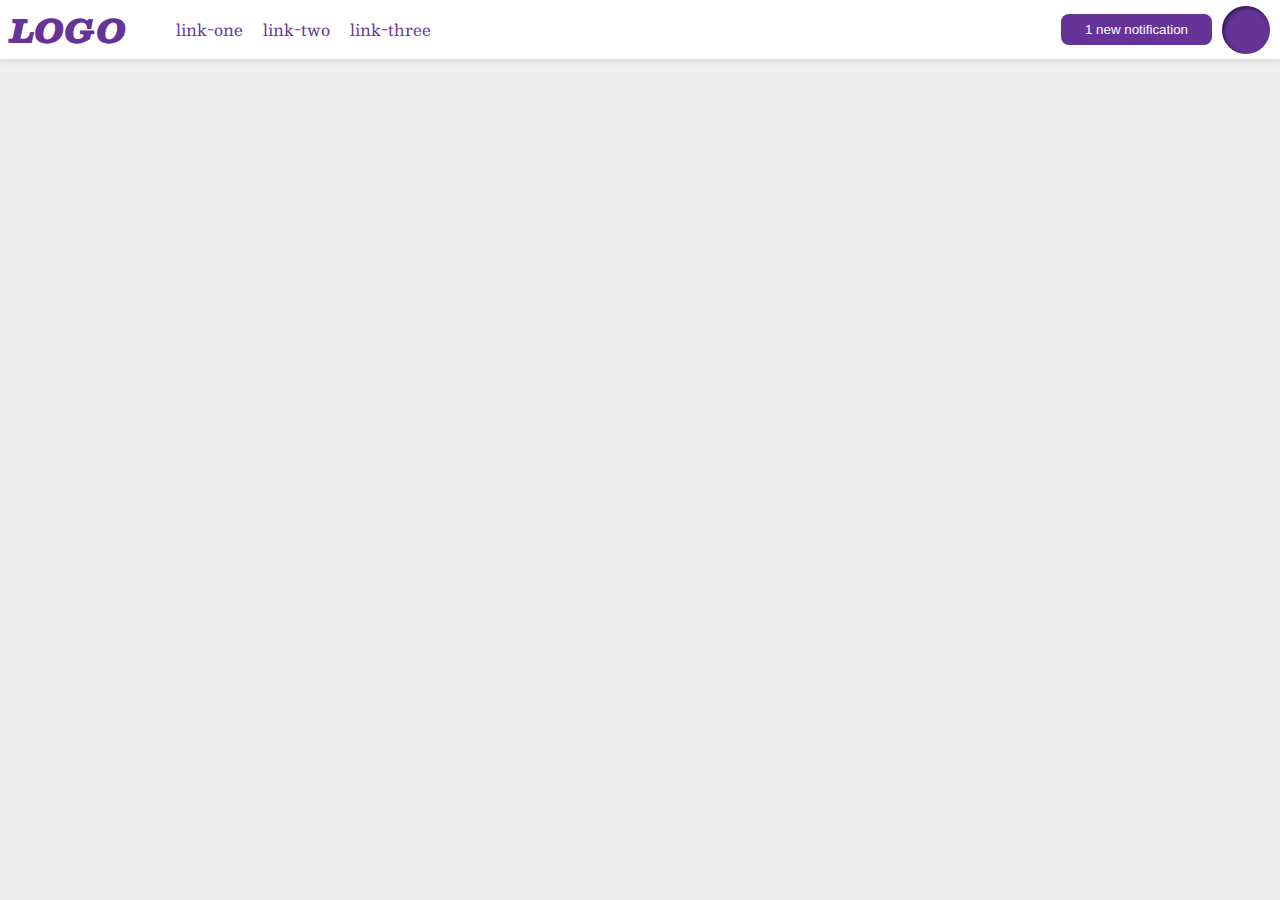
<file: foundations/flex/03-flex-header-2/index.html>
<!DOCTYPE html>
<html lang="en">
  <head>
    <meta charset="UTF-8">
    <meta http-equiv="X-UA-Compatible" content="IE=edge">
    <meta name="viewport" content="width=device-width, initial-scale=1.0">
    <title>Flex Header 2</title>
    <link rel="stylesheet" href="style.css">
  </head>
  <body>
    <div class="header">
      <div id="header_left">
        <div class="logo">
          LOGO
        </div>
        <ul class="links">
          <li><a href="https://google.com">link-one</a></li>
          <li><a href="https://google.com">link-two</a></li>
          <li><a href="https://google.com">link-three</a></li>
        </ul>
      </div>
      <div id="header_right">
        <button class="notifications">
          1 new notification
        </button>
        <div class="profile-image"></div>
      </div>
    </div>
  </body>
</html>
</file>
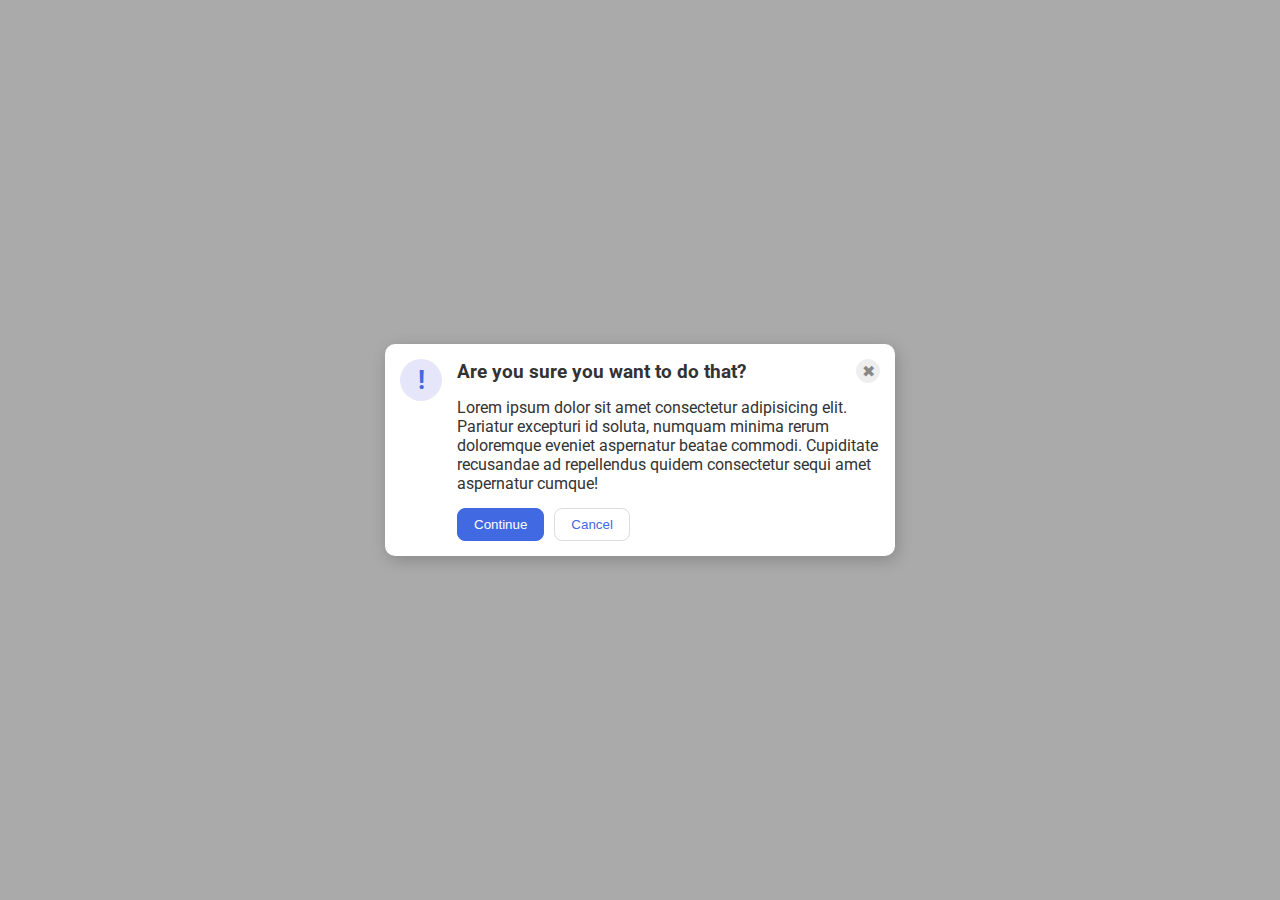
<file: foundations/flex/05-flex-modal/index.html>
<!DOCTYPE html>
<html lang="en">
  <head>
    <meta charset="UTF-8">
    <meta http-equiv="X-UA-Compatible" content="IE=edge">
    <meta name="viewport" content="width=device-width, initial-scale=1.0">
    <link rel="stylesheet" href="style.css">
    <title>Modal</title>
  </head>
  <body>
    <div class="modal">
      <div class="icon">!</div>
      <div class="body">
        <div class="body_top">
          <div class="header">Are you sure you want to do that?</div>
          <button class="close-button">✖</button>
        </div>
        <div class="text">Lorem ipsum dolor sit amet consectetur adipisicing elit. Pariatur excepturi id soluta, numquam minima rerum doloremque eveniet aspernatur beatae commodi. Cupiditate recusandae ad repellendus quidem consectetur sequi amet aspernatur cumque!</div>
        <div class="body_buttons">
          <button class="continue">Continue</button>
          <button class="cancel">Cancel</button>
        </div>
      </div>
    </div>
  </body>
</html>
</file>
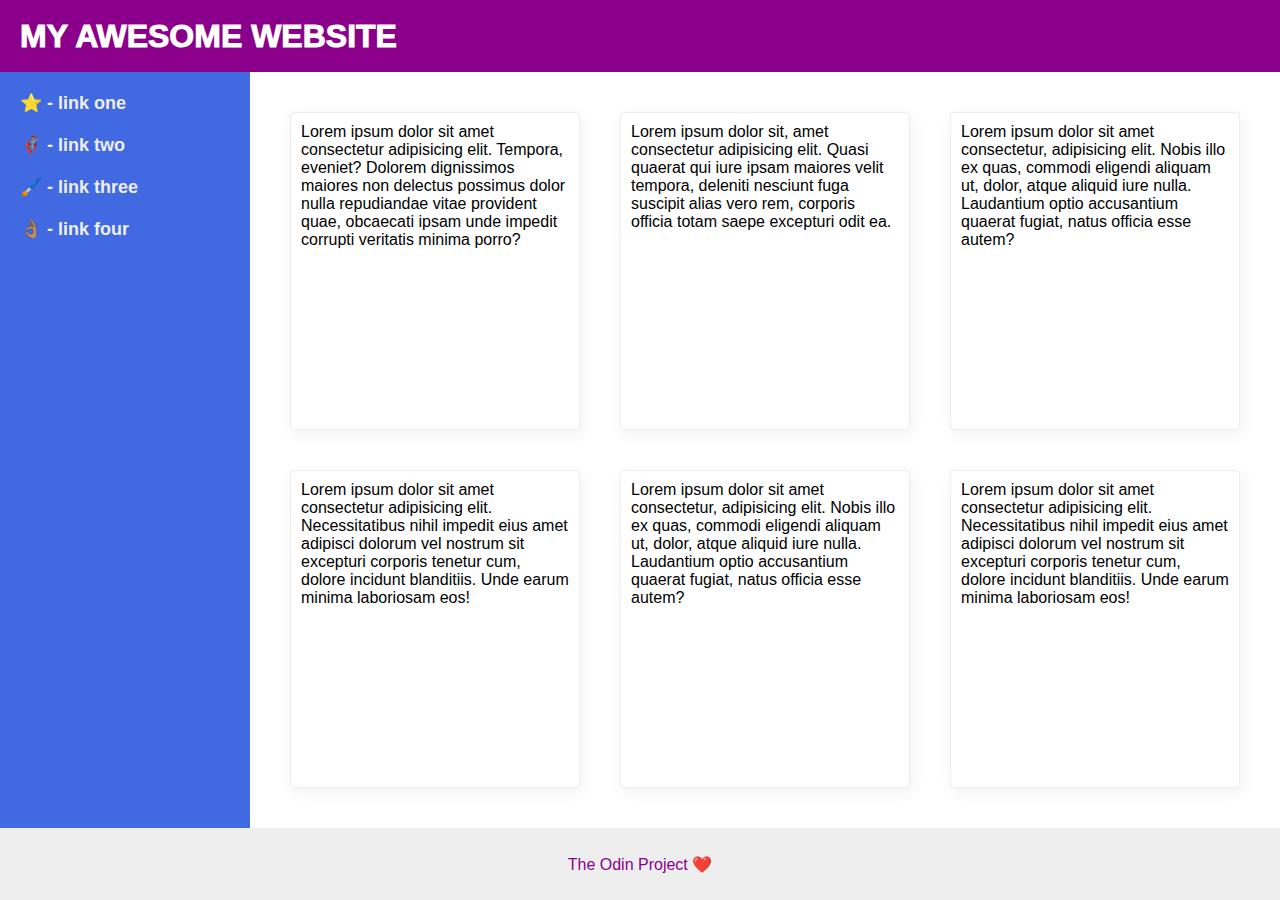
<file: foundations/flex/07-flex-layout-2/index.html>
<!DOCTYPE html>
<html lang="en">
  <head>
    <meta charset="UTF-8">
    <meta http-equiv="X-UA-Compatible" content="IE=edge">
    <meta name="viewport" content="width=device-width, initial-scale=1.0">
    <title>The Holy Grail</title>
    <link rel="stylesheet" href="style.css">
  </head>
  <body>
    <div class="header">
      MY AWESOME WEBSITE
    </div>
    
    <div class="main">
      <div class="sidebar">
        <ul>
          <li><a href="#">⭐ - link one</a></li>
          <li><a href="#">🦸🏽‍♂️ - link two</a></li>
          <li><a href="#">🖌️ - link three</a></li>
          <li><a href="#">👌🏽 - link four</a></li>
        </ul>
      </div>

      <div class="cards">
        <div class="card">Lorem ipsum dolor sit amet consectetur adipisicing elit. Tempora, eveniet? Dolorem dignissimos maiores non delectus possimus dolor nulla repudiandae vitae provident quae, obcaecati ipsam unde impedit corrupti veritatis minima porro?</div>
        <div class="card">Lorem ipsum dolor sit, amet consectetur adipisicing elit. Quasi quaerat qui iure ipsam maiores velit tempora, deleniti nesciunt fuga suscipit alias vero rem, corporis officia totam saepe excepturi odit ea.</div>
        <div class="card">Lorem ipsum dolor sit amet consectetur, adipisicing elit. Nobis illo ex quas, commodi eligendi aliquam ut, dolor, atque aliquid iure nulla. Laudantium optio accusantium quaerat fugiat, natus officia esse autem?</div>
        <div class="card">Lorem ipsum dolor sit amet consectetur adipisicing elit. Necessitatibus nihil impedit eius amet adipisci dolorum vel nostrum sit excepturi corporis tenetur cum, dolore incidunt blanditiis. Unde earum minima laboriosam eos!</div>
        <div class="card">Lorem ipsum dolor sit amet consectetur, adipisicing elit. Nobis illo ex quas, commodi eligendi aliquam ut, dolor, atque aliquid iure nulla. Laudantium optio accusantium quaerat fugiat, natus officia esse autem?</div>
        <div class="card">Lorem ipsum dolor sit amet consectetur adipisicing elit. Necessitatibus nihil impedit eius amet adipisci dolorum vel nostrum sit excepturi corporis tenetur cum, dolore incidunt blanditiis. Unde earum minima laboriosam eos!</div>
      </div>
    </div>

    <div class="footer">
      The Odin Project ❤️
    </div>
  </body>
</html>
</file>
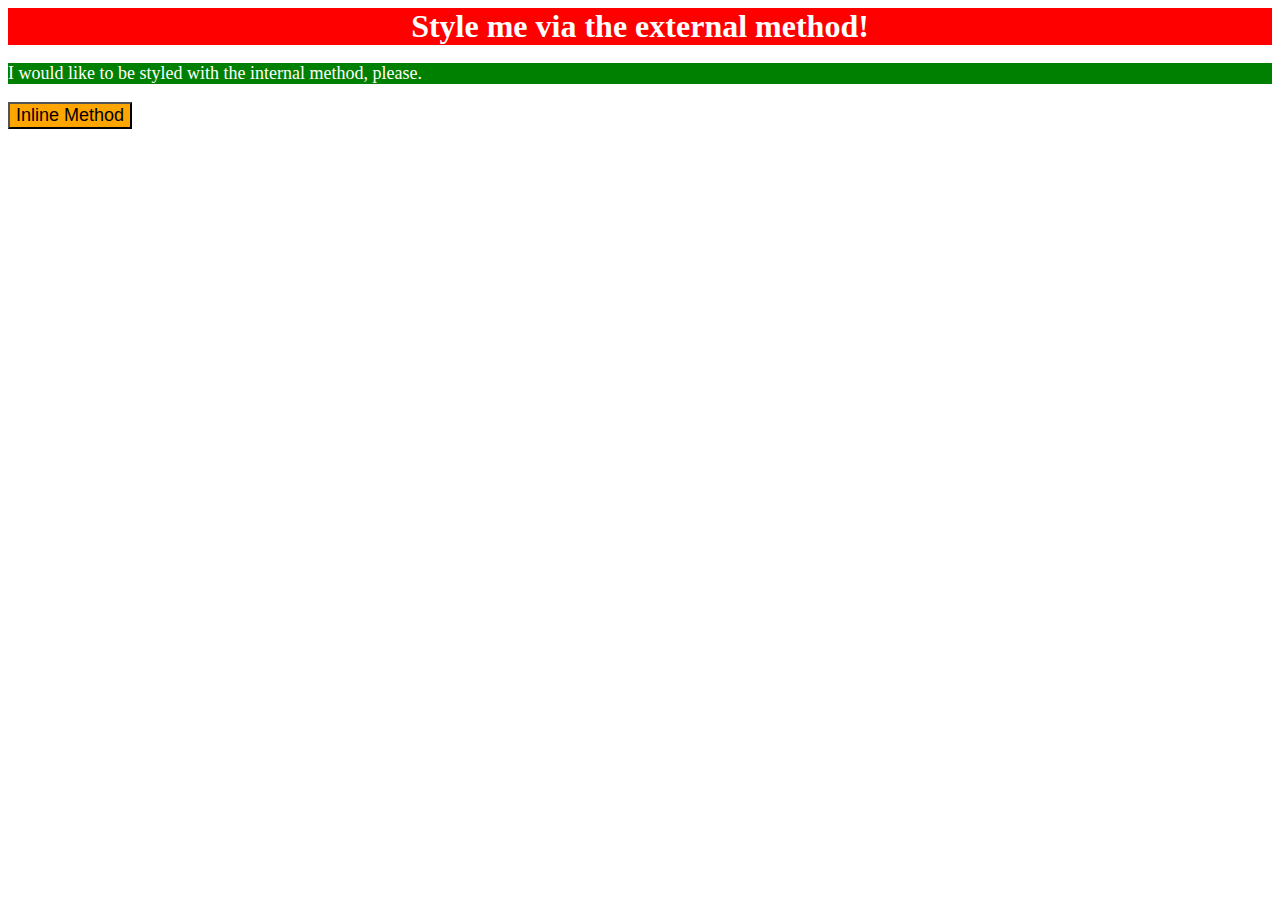
<file: foundations/intro-to-css/01-css-methods/index.html>
<!DOCTYPE html>
<html lang="en">
  <head>
    <link rel="stylesheet" href="styles.css">
    <meta charset="UTF-8">
    <meta http-equiv="X-UA-Compatible" content="IE=edge">
    <meta name="viewport" content="width=device-width, initial-scale=1.0">
    <title>Methods for Adding CSS</title>
    <style>
      p {
        background-color: green;
        color: white;
        font-size: 18px;
      }
    </style>
  </head>
  <body>
    <div>Style me via the external method!</div>
    <p>I would like to be styled with the internal method, please.</p>
    <button style="background-color: orange; font-size: 18px;">Inline Method</button>
  </body>
</html>
</file>
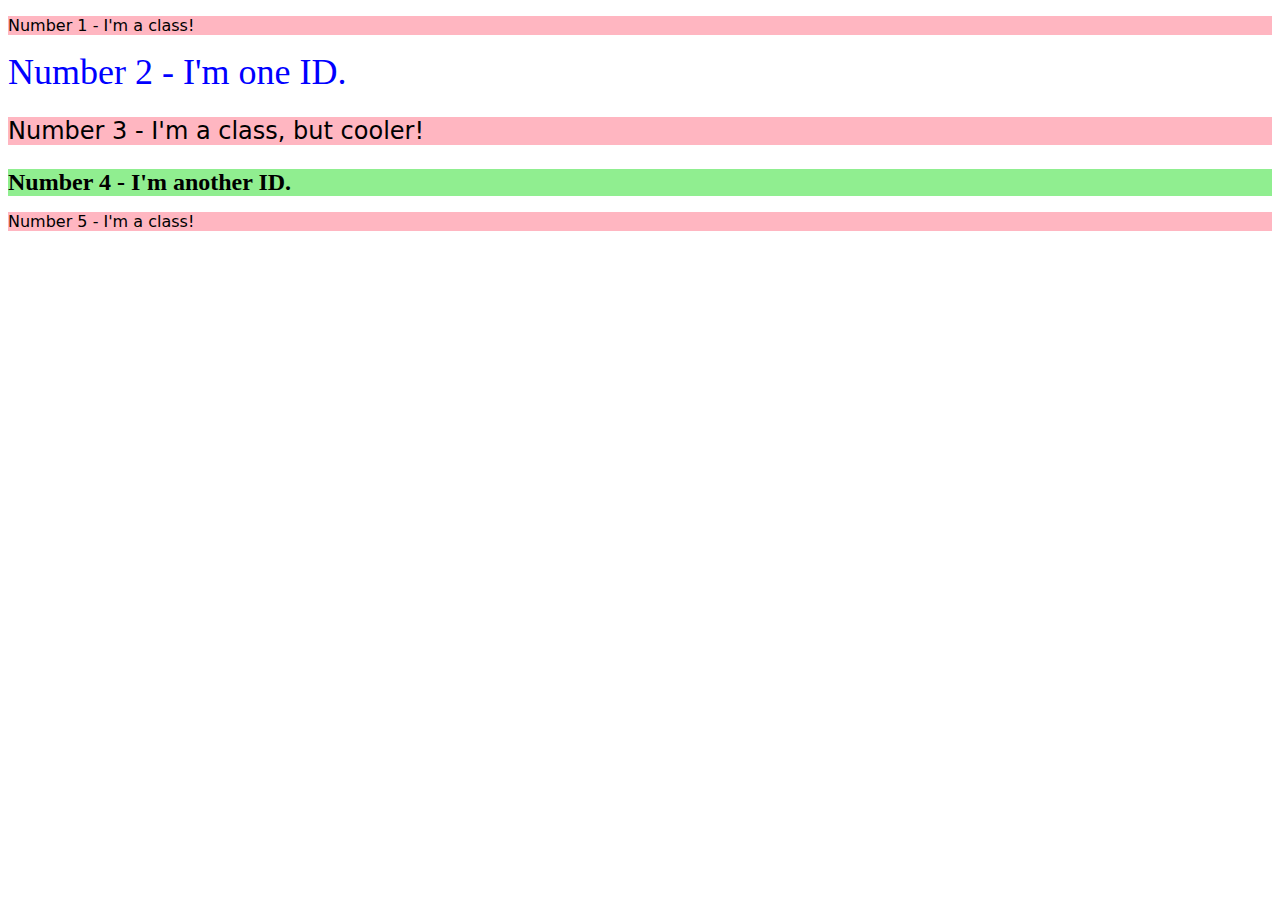
<file: foundations/intro-to-css/02-class-id-selectors/index.html>
<!DOCTYPE html>
<html lang="en">
  <head>
    <meta charset="UTF-8">
    <meta http-equiv="X-UA-Compatible" content="IE=edge">
    <meta name="viewport" content="width=device-width, initial-scale=1.0">
    <title>Class and ID Selectors</title>
    <link rel="stylesheet" href="style.css">
  </head>
  <body>
    <p>Number 1 - I'm a class!</p>
    <div id="second">Number 2 - I'm one ID.</div>
    <p class="diff_font_size">Number 3 - I'm a class, but cooler!</p>
    <div id="fourth" class="diff_font_size">Number 4 - I'm another ID.</div>
    <p>Number 5 - I'm a class!</p>
  </body>
</html>
</file>
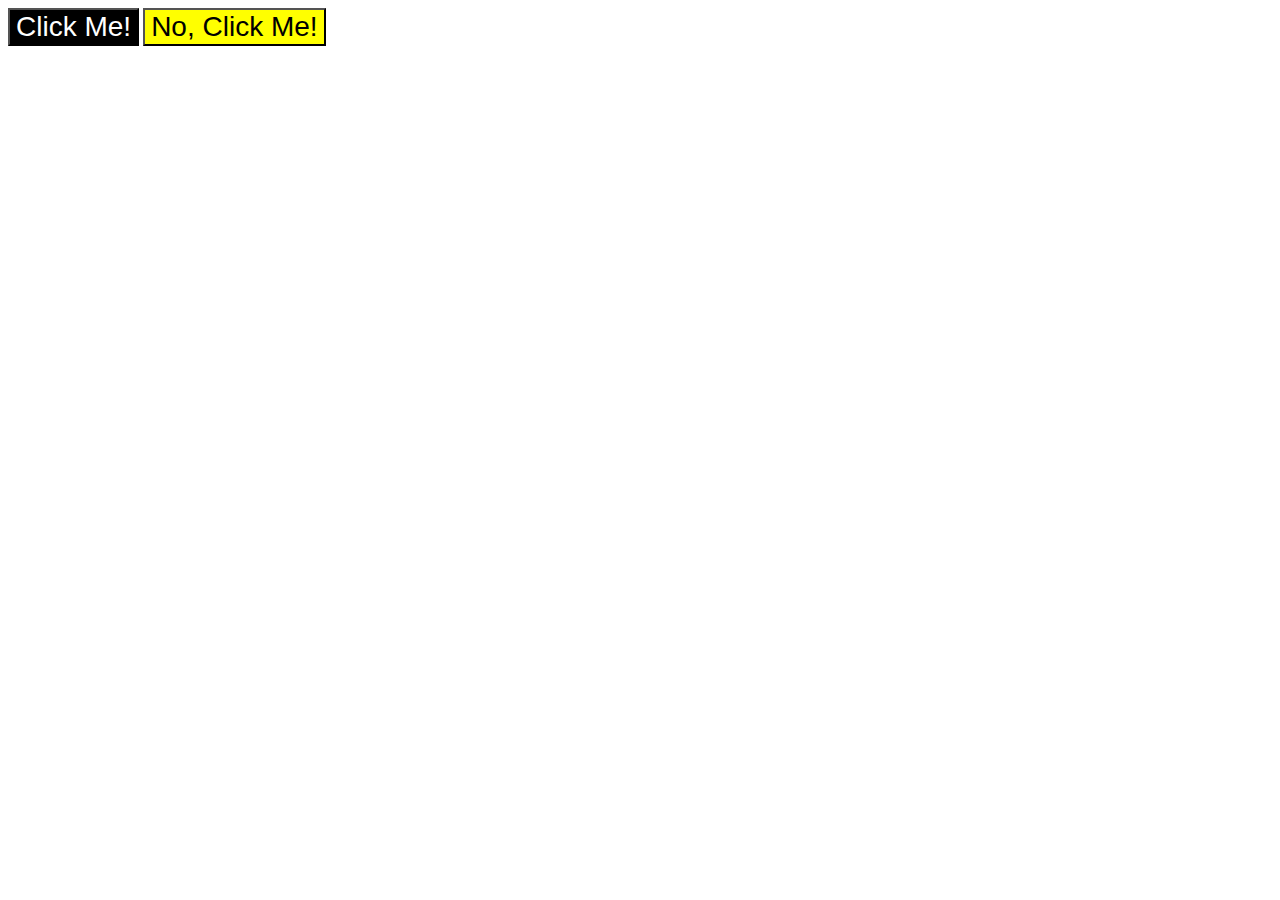
<file: foundations/intro-to-css/03-grouping-selectors/index.html>
<!DOCTYPE html>
<html lang="en">
  <head>
    <meta charset="UTF-8">
    <meta http-equiv="X-UA-Compatible" content="IE=edge">
    <meta name="viewport" content="width=device-width, initial-scale=1.0">
    <title>Grouping Selectors</title>
    <link rel="stylesheet" href="style.css">
  </head>
  <body>
    <button class="first_button">Click Me!</button>
    <button class="second_button">No, Click Me!</button>
  </body>
</html>
</file>
<file: foundations/flex/03-flex-header-2/style.css>
/* this is some magical font-importing.  
you'll learn about it later. */
@import url('https://fonts.googleapis.com/css2?family=Besley:ital,wght@0,400;1,900&display=swap');

body {
  margin: 0;
  background: #eee;
  font-family: Besley, serif;
}

.header {
  background: white;
  border-bottom: 1px solid #ddd;
  box-shadow: 0 0 8px rgba(0,0,0,.1);
  display: flex;
  justify-content: space-between;
  align-items: center;
  padding: 0px 10px
}

#header_left,
#header_right {
  display: flex;
  gap: 10px;
  align-items: center;
}

.profile-image {
  background: rebeccapurple;
  box-shadow: inset 2px 2px 4px rgba(0,0,0,.5);
  border-radius: 50%;
  width: 48px;
  height: 48px;
}

.logo {
  color: rebeccapurple;
  font-size: 32px;
  font-weight: 900;
  font-style: italic;
}

button {
  border: none;
  border-radius: 8px;
  background: rebeccapurple;
  color: white;
  padding: 8px 24px;
}

a {
  /* this removes the line under our links */
  text-decoration: none;
  color: rebeccapurple;
}

ul {
  list-style-type: none;
  display: flex;
  gap: 20px;
}
</file>
<file: foundations/flex/05-flex-modal/style.css>
@import url('https://fonts.googleapis.com/css2?family=Roboto:wght@400;700&display=swap');

html, body {
  height: 100%;
}

body {
  font-family: Roboto, sans-serif;
  margin: 0;
  background: #aaa;
  color: #333;
  /* I'll give you this one for free lol */
  display: flex;
  align-items: center;
  justify-content: center;
}

.modal {
  background: white;
  width: 480px;
  border-radius: 10px;
  box-shadow: 2px 4px 16px rgba(0,0,0,.2);
  display: flex;
  gap: 15px;
  padding: 15px;
}

.icon {
  color: royalblue;
  font-size: 26px;
  font-weight: 700;
  background: lavender;
  width: 42px;
  height: 42px;
  border-radius: 50%;
  display: flex;
  align-items: center;
  justify-content: center;
  flex-shrink: 0;
}

.body {
  display: flex;
  flex-direction: column;
  gap: 15px;
}

.body_top {
  display: flex;
  justify-content: space-between;
  align-items: center;
  font-size: larger;
  font-weight: bolder;
}

.body_buttons {
  display: flex;
  gap: 10px
}


.close-button {
  background: #eee;
  border-radius: 50%;
  color: #888;
  font-weight: 400;
  font-size: 16px;
  height: 24px;
  width: 24px;
  display: flex;
  align-items: center;
  justify-content: center;
  border: 1px solid #eee;
  padding: 0;
}

button {
  cursor: pointer;
  padding: 8px 16px;
  border-radius: 8px;
}

button.continue {
  background: royalblue;
  border: 1px solid royalblue;
  color: white;
}

button.cancel {
  background: white;
  border: 1px solid #ddd;
  color: royalblue;
}
</file>
<file: foundations/flex/07-flex-layout-2/style.css>
body {
  font-family: -apple-system, BlinkMacSystemFont, 'Segoe UI', Roboto, Oxygen, Ubuntu, Cantarell, 'Open Sans', 'Helvetica Neue', sans-serif;
  margin: 0;
  min-height: 100vh;
  display: flex;
  flex-direction: column;
  justify-content: space-between;
}

.header {
  height: 72px;
  background: darkmagenta;
  color: white;
  align-content: center;
  padding: 0px 20px;
  font-size: xx-large;
  font-weight: 1000;
}

.footer {
  height: 72px;
  background: #eee;
  color: darkmagenta;
  align-content: center;
  text-align: center;
}

.main {
  display: flex;
  flex:1;
}

.sidebar {
  width: 250px;
  background: royalblue;
  box-sizing: border-box;
  flex-shrink: 0;
}

.sidebar ul {
  list-style-type: none;
  margin: 0px;
  padding: 0px;
}

.sidebar li {
  margin: 20px;
}

.sidebar a {
  text-decoration: none;
  color:#eee;
  font-size: large;
  font-weight: bold;
}

.cards {
  display: flex;
  justify-content: center;
  flex-wrap: wrap;
  gap: 40px;
  margin: 40px 40px;
}

.card {
  border: 1px solid #eee;
  box-shadow: 2px 4px 16px rgba(0,0,0,.06);
  border-radius: 4px;
  flex: auto;
  width: 250px;
  padding: 10px
}
</file>
<file: foundations/intro-to-css/01-css-methods/styles.css>
div {
  background-color: red;
  color: white;
  font-size: 32px;
  text-align: center;
  font-weight: bold;
}
</file>
<file: foundations/intro-to-css/02-class-id-selectors/style.css>
/* Add CSS Styling */

p {
  background-color: lightpink;
  font-family: Verdana, "DejaVu Sans", sans-serif;
}

.diff_font_size {
  font-size: 24px;
}

#second {
  color: blue;
  font-size: 36px;
}

#fourth {
  background-color: lightgreen;
  font-size: 24px;
  font-weight: bold;
}
</file>
<file: foundations/intro-to-css/03-grouping-selectors/style.css>
/* Add CSS Styling */

.first_button {
  background-color: black;
  color: white;
}

.second_button {
  background-color: yellow;
}

.first_button,
.second_button {
  font-size: 28px;
  font-family: Helvetica, "Times New Roman", sans-serif;
}
</file>
